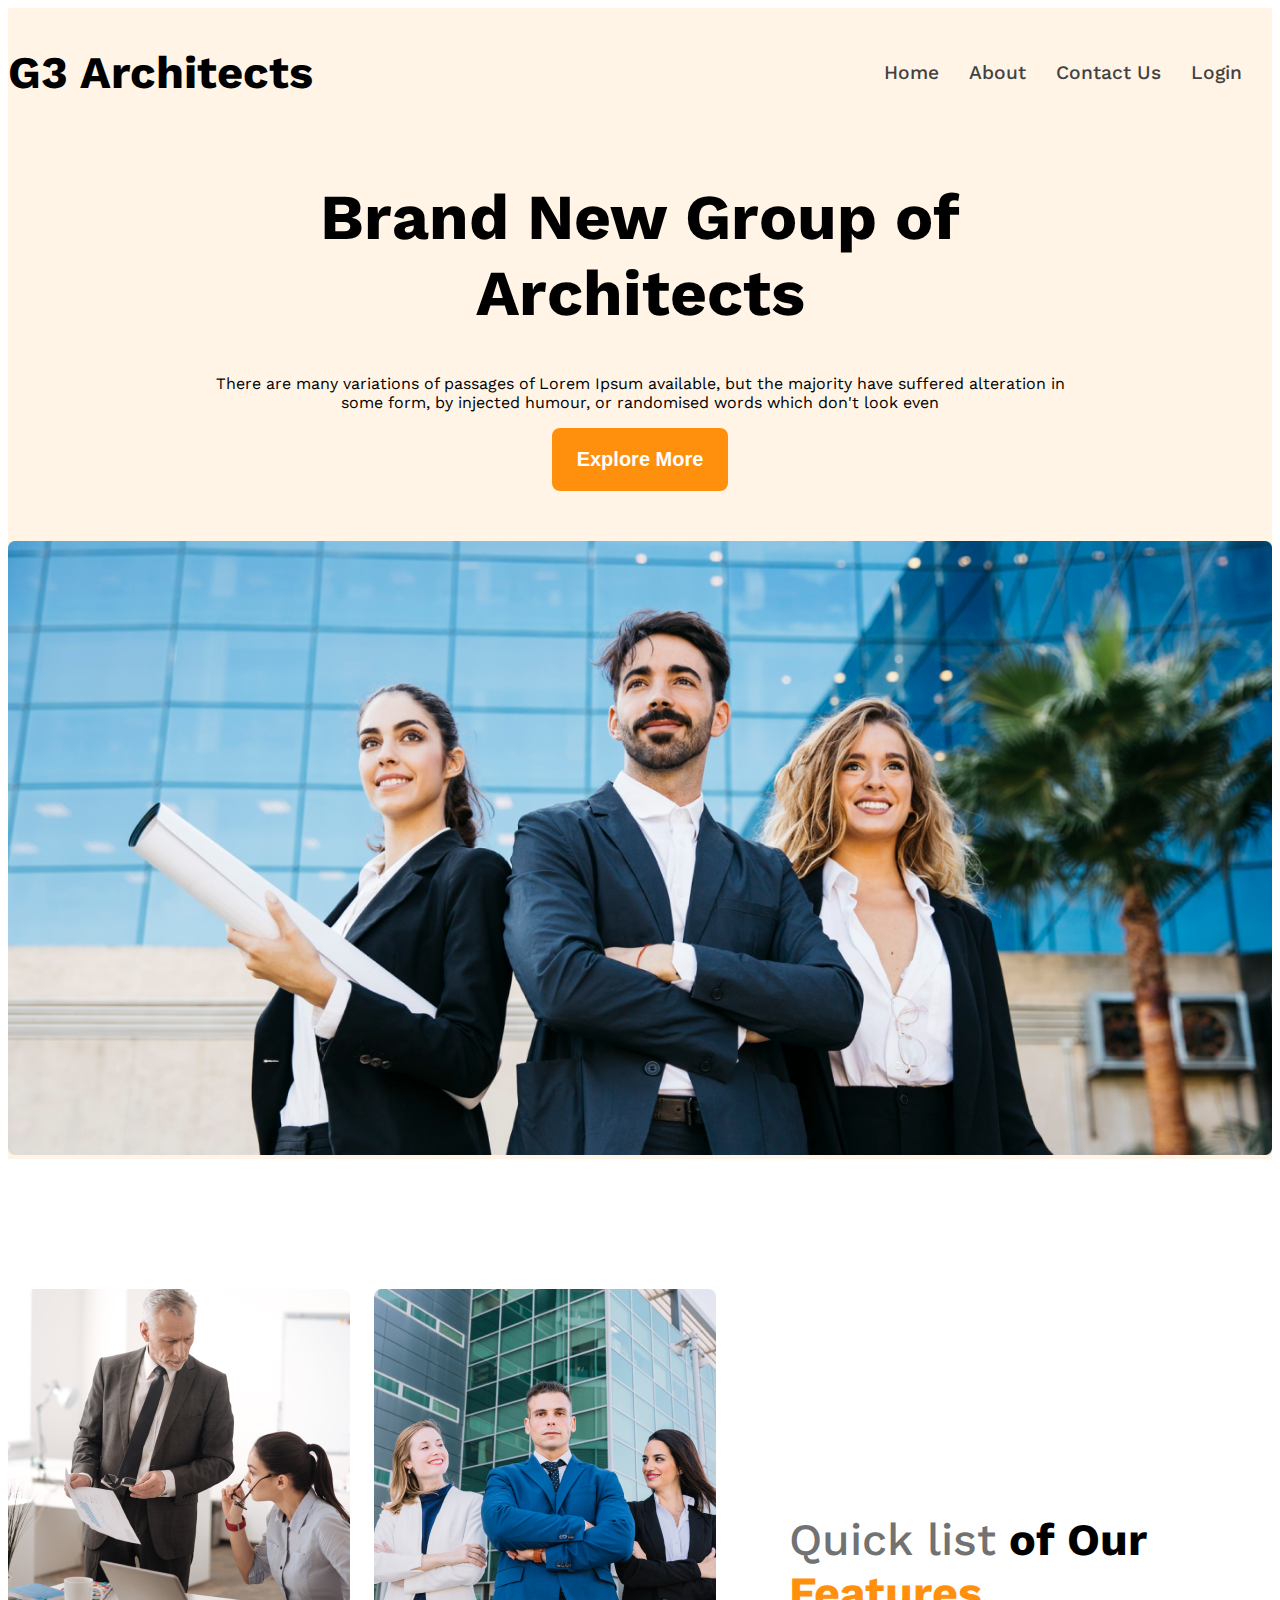
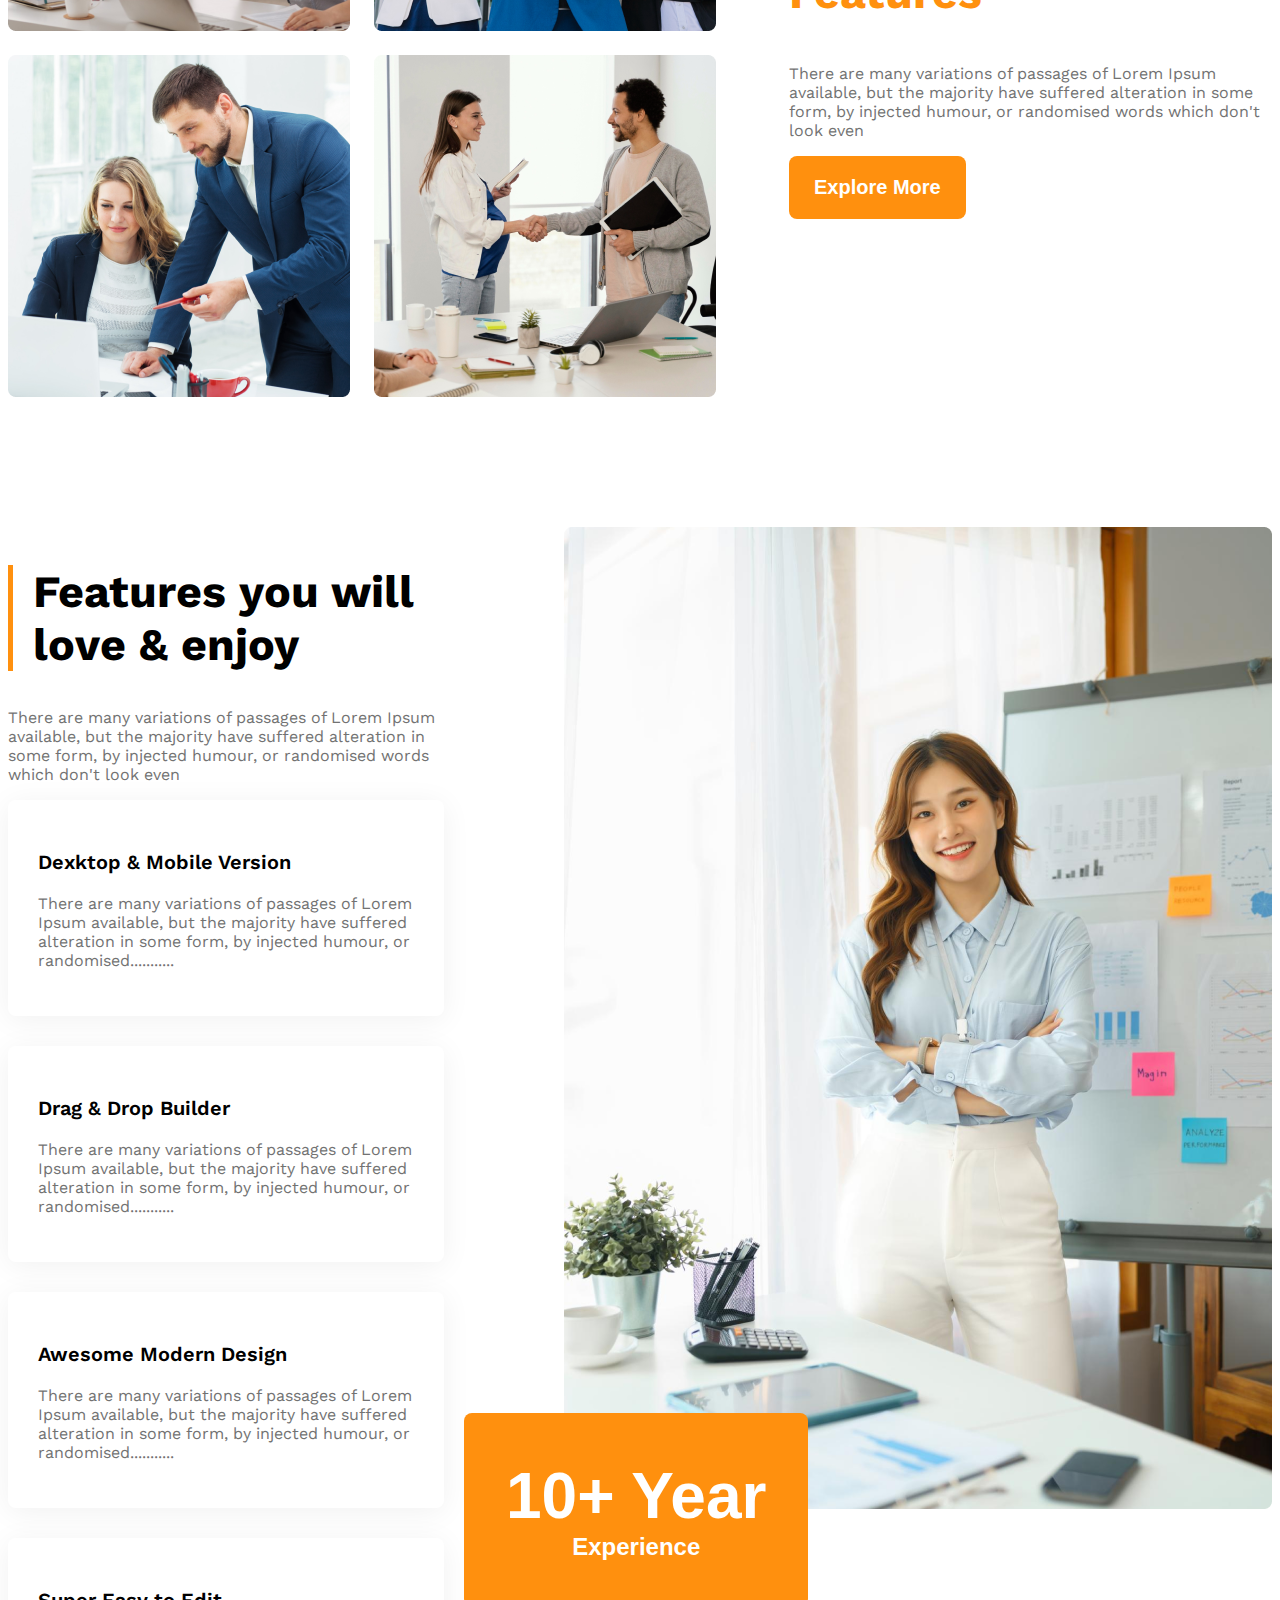
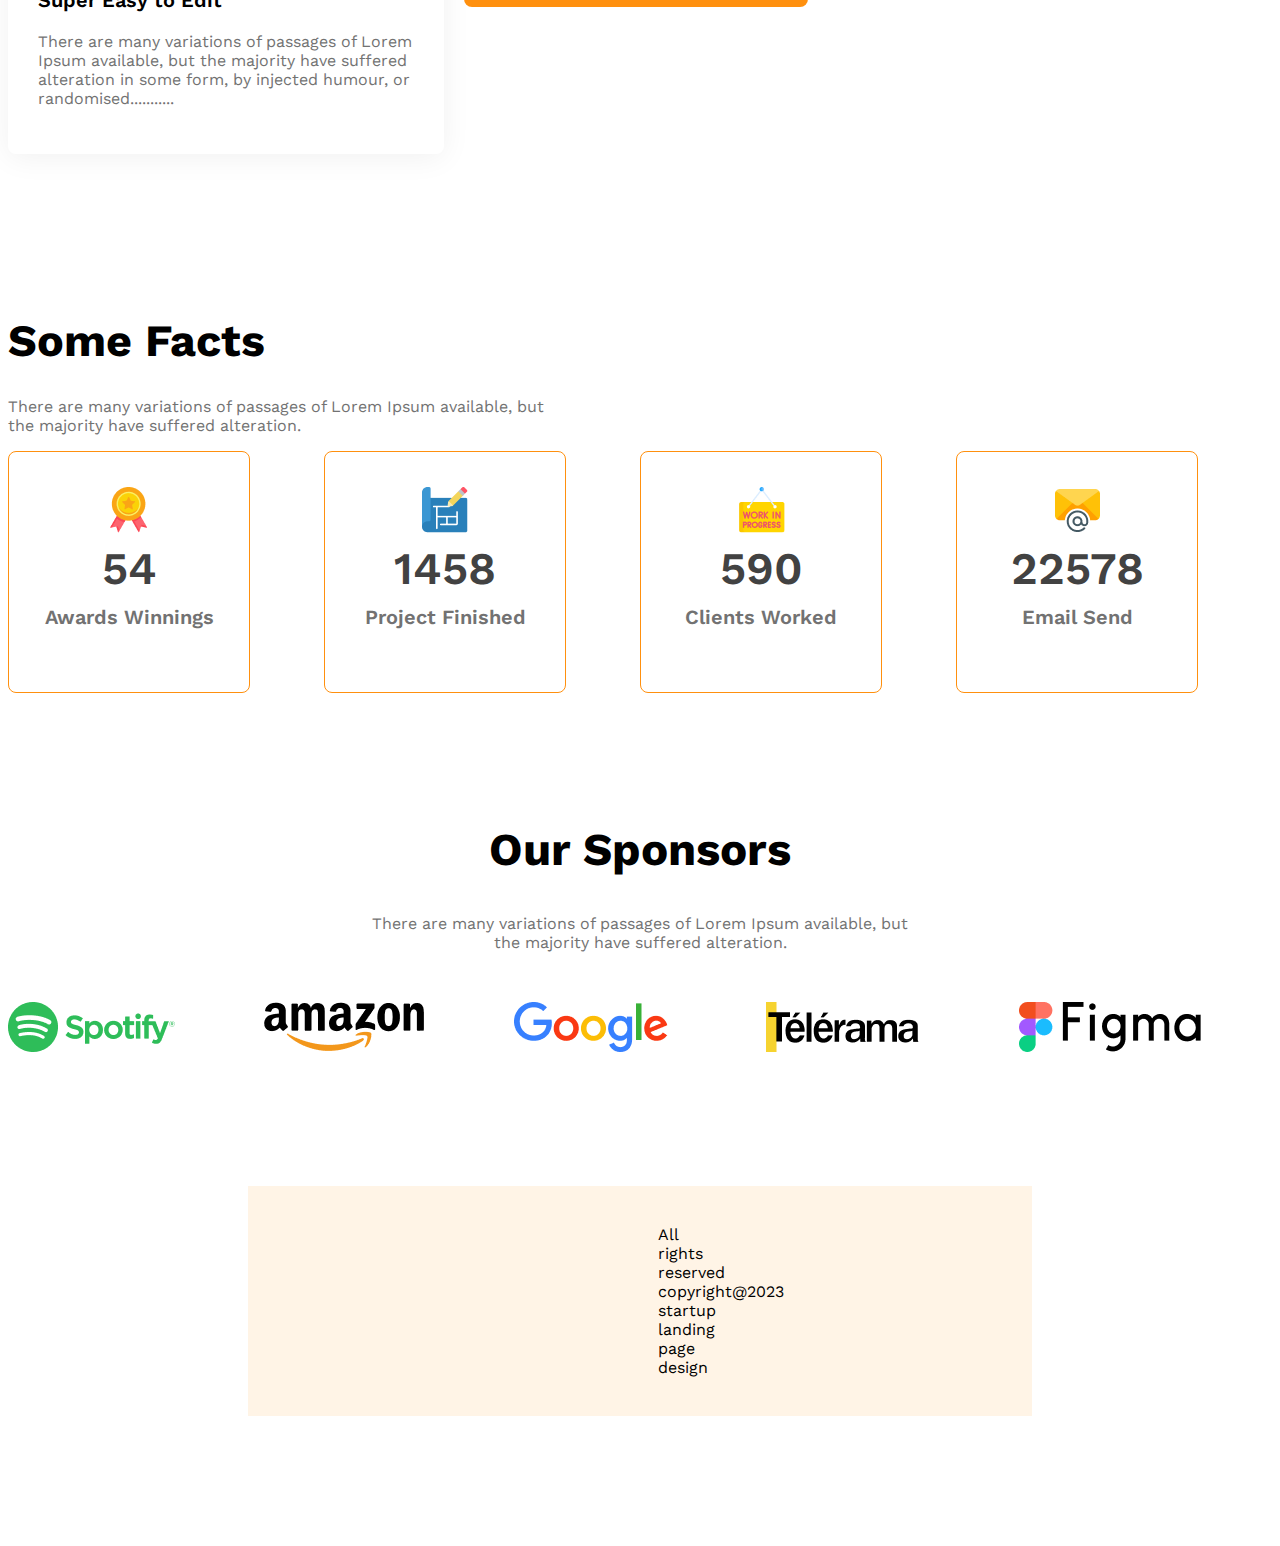
<file: index.html>
<!DOCTYPE html>
<html lang="en">
<head>
  <meta charset="UTF-8">
  <meta name="viewport" content="width=device-width, initial-scale=1.0">
  <title>G3 Architects</title>
  <link rel="stylesheet" href="./index.css">
</head>
<body class="work-sans-font">
  <!-- header section -->
  <header class="bg-color">
    <nav class="navbar display-flex">
      <h2 class="brand ">G3 Architects</h2>
      <ul class="nav-links display-flex">
        <li class="nav-item"><a href="" class="nav-link text-gray">Home</a></li>
        <li class="nav-item"><a href="" class="nav-link text-gray">About</a></li>
        <li class="nav-item"><a href="" class="nav-link text-gray">Contact Us</a></li>
        <li class="nav-item"><a href="" class="nav-link text-gray">Login</a></li>
      </ul>
    </nav>
     <div class="banner">
            <div class="banner-content">
                <h1 class="banner-title">Brand New Group of Architects</h1>
                <p class="banner-description">There are many variations of passages of Lorem Ipsum available, but the
                    majority have suffered alteration in some form, by injected humour, or randomised words which don't
                    look even</p>
                <button class="primary-btn">Explore More</button>
            </div>
            <img class="banner-image" src="images/banner.png" alt="">
      </div>
  </header>
<!-- main section -->
  <main>
    <!-- team section -->
     <section>
      <div class="teams display-flex">
        <div class="team-img-container">
           <img src="./images/team1.png" alt="">
            <img src="./images/team2.png" alt="">
             <img src="./images/team3.png" alt="">
              <img src="./images/team4.png" alt="">
        </div>
        <div class="our-features">
          <h3 class="features-title"><span id="quick-list" class=" text-light-gray ">Quick list</span> <span >of Our</span> <br><span class="text-primary">Features</span></h3>
          <p class="text-light-gray">There are many variations of passages of Lorem Ipsum available, but the majority have suffered alteration in some form, by injected humour, or randomised words which don't look even</p>
          <button class="primary-btn">Explore More</button>

        </div>
      </div>

     </section>

     <!-- features section -->

     <section class="features display-flex">
      <div >
       <h2 id="features-section-title"  class="features-title">Features you will <br>love & enjoy</h2>
       <p class="text-light-gray">There are many variations of passages of Lorem Ipsum available, but the majority have suffered alteration in some form, by injected humour, or randomised words which don't look even</p>

       <div class="feature-card">
        <h3 class="feature-title">Dexktop & Mobile Version</h3>
        <p class="feature-description text-light-gray">There are many variations of passages of Lorem Ipsum available, but the majority have suffered alteration in some form, by injected humour, or randomised...........</p>
       </div>

       <div class="feature-card">
        <h3 class="feature-title">Drag & Drop Builder</h3>
        <p class="feature-description text-light-gray">There are many variations of passages of Lorem Ipsum available, but the majority have suffered alteration in some form, by injected humour, or randomised...........</p>
       </div>

       <div class="feature-card">
        <h3 class="feature-title">Awesome Modern Design</h3>
        <p class="feature-description text-light-gray">There are many variations of passages of Lorem Ipsum available, but the majority have suffered alteration in some form, by injected humour, or randomised...........</p>
       </div>
       <div class="feature-card">
        <h3 class="feature-title">Super Easy to Edit</h3>
        <p class="feature-description text-light-gray">There are many variations of passages of Lorem Ipsum available, but the majority have suffered alteration in some form, by injected humour, or randomised...........</p>
       </div>

       
      </div>
      <div  class="featured-architect">
        <img src="./g3-architect-website/images/architect.png" alt="">
        <button id="fetures-btn" class="primary-btn"><span id="btn-text">10+ Year</span><br><span>Experience</span></button>
      </div>
       </div>
     </section>


     <!-- some facts section -->
      <section >
        <h1 class="features-title">Some Facts</h1>
        <p class="facts-decription text-light-gray">There are many variations of passages of Lorem Ipsum available, but <br>the majority have suffered alteration.</p>
        <div class="facts-container ">
          <div class="fact-card  display-flex">
            <div>
              <img src="./g3-architect-website/images/icons/ribon.png" alt="" class="fact-icon">
              <h3 class="fact-number text-gray">54</h3>
              <h4 class="fact-name text-light-gray">Awards Winnings</h4>

            </div>
          </div>
          <div class="fact-card  display-flex">
            <div >
              <img src="./g3-architect-website/images/icons/projects.png" alt="" class="fact-icon">
              <h3  class="fact-number text-gray">1458</h3>
              <h4 class="fact-name text-light-gray">Project Finished</h4>
            </div>
          </div>
          <div class="fact-card  display-flex">
            <div >
              <img src="./images/icons/customers.png" alt="" class="fact-icon">
              <h3  class="fact-number text-gray">590</h3>
              <h4 class="fact-name text-light-gray">Clients Worked</h4>
            </div>
          </div>
          <div class="fact-card  display-flex">
            <div >
              <img src="./g3-architect-website/images/icons/email.png" alt="" class="fact-icon">
              <h3  class="fact-number text-gray">22578</h3>
              <h4 class="fact-name text-light-gray">Email Send</h4>
            </div>
          </div>

        </div>
      </section>


      <!-- sponsor section -->
     <section>
     
        <div class="sponsor-heading">
          <h2 class="sponsor-title">Our Sponsors</h2>
        <p class="sponsor-description text-light-gray">There are many variations of passages of Lorem Ipsum available, but the majority have suffered alteration.</p>
        </div>
      <div class="sponsor-container">
         <div class="sponsor-img"><img src="./images/sponsors/spotify.png" alt=""></div>

        <div class="sponsor-img"><img src="./images/sponsors/amazon.png" alt=""></div>

        <div class="sponsor-img"><img src="./images/sponsors/google.png" alt=""></div>

        <div class="sponsor-img"><img src="./images/sponsors/telerama.png" alt=""></div>

        <div class="sponsor-img"><img src="./images/sponsors/figma.png" alt=""></div>
      </div>

     </section>
  </main>

  <!-- footer section -->
   <footer class="footer bg-color">
    <p class="footer-description">All rights reserved copyright@2023 startup landing page design</p>
   </footer>
 

</body>
</html>
</file>
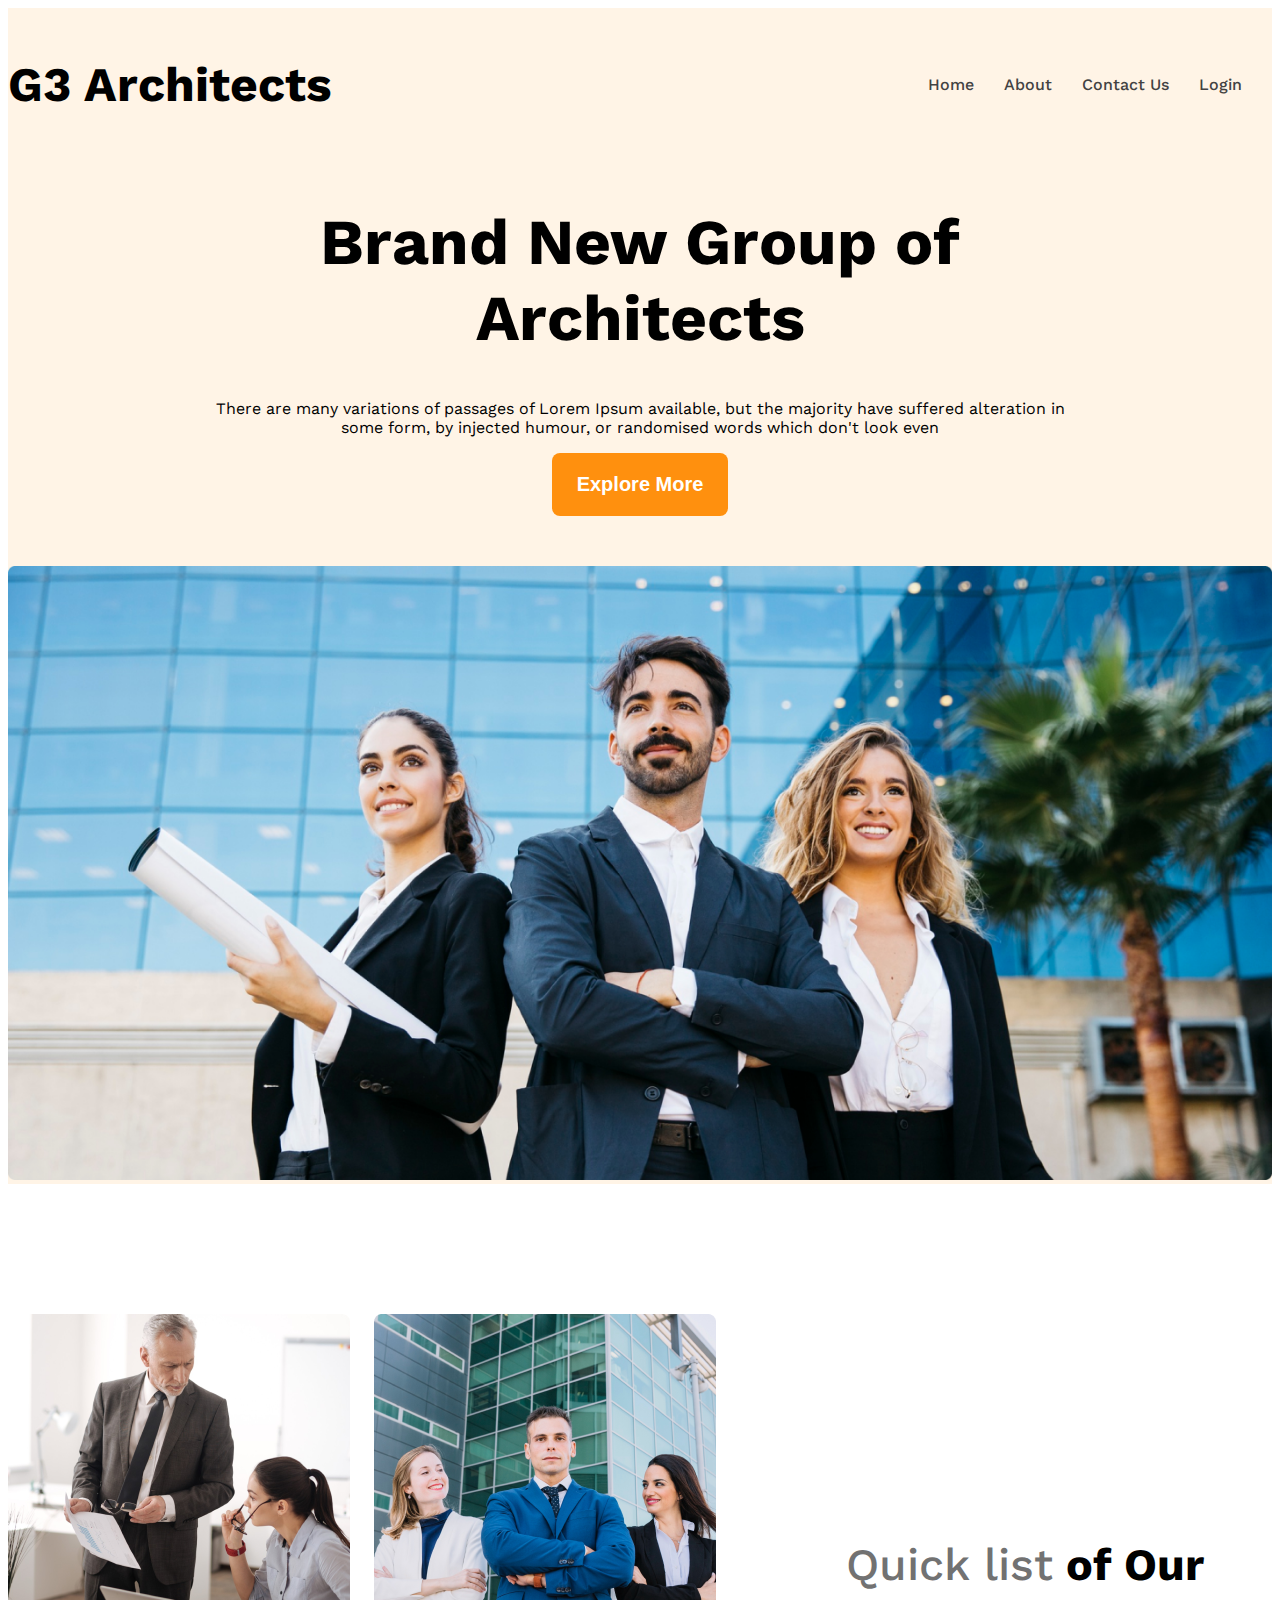
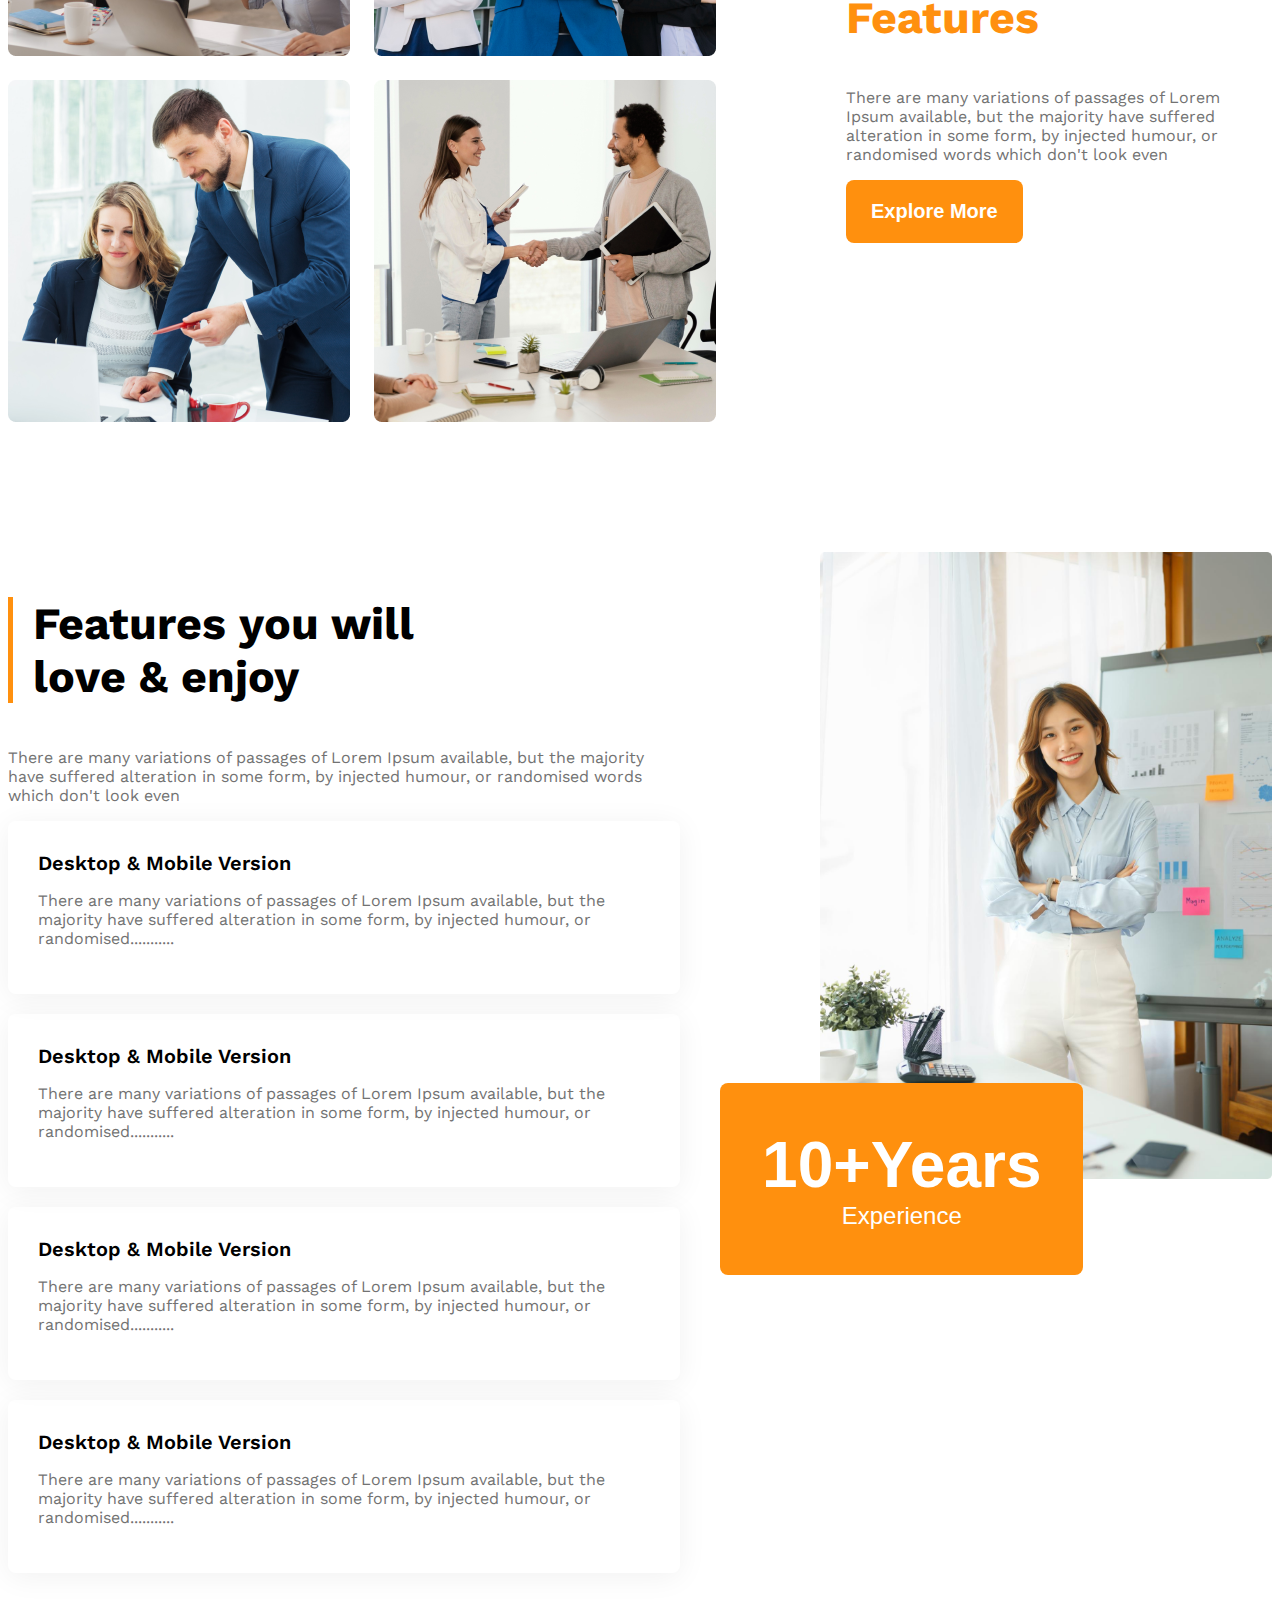
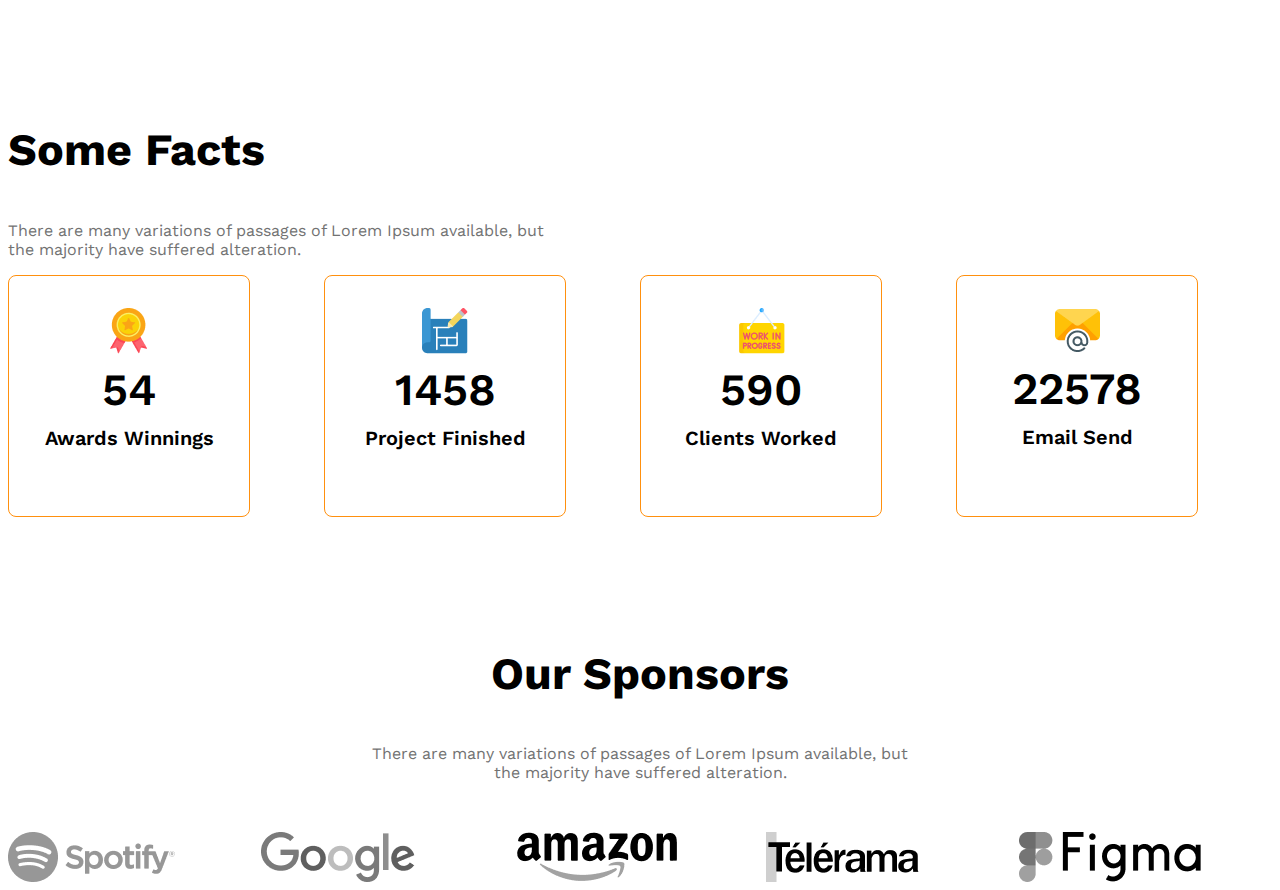
<file: g3-architect-website/index.html>
<!DOCTYPE html>
<html lang="en">

<head>
    <meta charset="UTF-8">
    <meta name="viewport" content="width=device-width, initial-scale=1.0">
    <title>G3 Architects</title>
    <link rel="stylesheet" href="styles/architects.css">
</head>

<body class="work-sans-font">
    <header class="bg-light">
        <nav class="navbar display-flex">
            <h3 class="brand">G3 Architects</h3>
            <ul class="nav-links display-flex">
                <!-- li.nav-item*4>a.nav-link -->
                <li class="nav-item"><a href="" class="nav-link text-gray">Home</a></li>
                <li class="nav-item"><a href="" class="nav-link text-gray">About</a></li>
                <li class="nav-item"><a href="" class="nav-link text-gray">Contact Us</a></li>
                <li class="nav-item"><a href="" class="nav-link text-gray">Login</a></li>
            </ul>
        </nav>
        <div class="banner">
            <div class="banner-content">
                <h1 class="banner-title">Brand New Group of Architects</h1>
                <p class="banner-description">There are many variations of passages of Lorem Ipsum available, but the
                    majority have suffered alteration in some form, by injected humour, or randomised words which don't
                    look even</p>
                <button class="btn-primary">Explore More</button>
            </div>
            <img class="banner-image" src="images/banner.png" alt="">
        </div>
    </header>
    <main>
        <!-- teams section start -->
        <section class="teams display-flex">
            <div class="team-img-container">
                <img src="images/team1.png" alt="two architect discussing about design">
                <img src="images/team2.png" alt="">
                <img src="images/team3.png" alt="">
                <img src="images/team4.png" alt="">
            </div>
            <div class="our-features">
                <h3 class="section-title"><span id="quick-list" class="text-light-gray">Quick list</span> <span>of Our
                    </span><span class="text-primary">Features</span></h3>
                <p class="feature-description text-light-gray">There are many variations of passages of Lorem Ipsum
                    available, but the majority have suffered alteration in some form, by injected humour, or randomised
                    words which don't look even</p>
                <button class="btn-primary">Explore More</button>
            </div>
        </section>

        <!-- features section start -->
         <section class="features display-flex">
            <div>
                <h3 id="feature-section-title" class="section-title">Features you will <br> love & enjoy</h3>
                <p class="text-light-gray">There are many variations of passages of Lorem Ipsum available, but the majority have suffered alteration in some form, by injected humour, or randomised words which don't look even</p>

                <!-- feature card container -->
                 <div class="feature-card">
                    <h4 class="feature-title">Desktop & Mobile Version</h4>
                    <p class="text-light-gray">There are many variations of passages of Lorem Ipsum available, but the majority have suffered alteration in some form, by injected humour, or randomised...........</p>
                 </div>
                 <div class="feature-card">
                    <h4 class="feature-title">Desktop & Mobile Version</h4>
                    <p class="text-light-gray">There are many variations of passages of Lorem Ipsum available, but the majority have suffered alteration in some form, by injected humour, or randomised...........</p>
                 </div>
                 <div class="feature-card">
                    <h4 class="feature-title">Desktop & Mobile Version</h4>
                    <p class="text-light-gray">There are many variations of passages of Lorem Ipsum available, but the majority have suffered alteration in some form, by injected humour, or randomised...........</p>
                 </div>
                 <div class="feature-card">
                    <h4 class="feature-title">Desktop & Mobile Version</h4>
                    <p class="text-light-gray">There are many variations of passages of Lorem Ipsum available, but the majority have suffered alteration in some form, by injected humour, or randomised...........</p>
                 </div>

            </div>
            <div class="featured-architect">
                <img src="images/architect.png" alt="">
                <button id="experience-badge" class="btn-primary">
                    <span id="experience-year">10+Years</span>
                    <br>
                    <span>Experience</span>
                </button>
            </div>
         </section>

        <!-- some facts -->
        <section>
            <h3 class="section-title">Some Facts</h3>
            <p class="text-light-gray fact-description">There are many variations of passages of Lorem Ipsum available, but the majority
                have suffered alteration.</p>
            <div class="facts-container">
                <!-- .fact-card*4>img.fact-icon+h4.fact-number+h5.fact-name -->
                <div class="fact-card display-flex">
                    <div>
                        <img src="images/icons/ribon.png" alt="" class="fact-icon">
                        <h4 class="fact-number">54</h4>
                        <h5 class="fact-name">Awards Winnings</h5>
                    </div>
                </div>
                <div class="fact-card display-flex">
                    <div>
                        <img src="images/icons/projects.png" alt="" class="fact-icon">
                        <h4 class="fact-number">1458</h4>
                        <h5 class="fact-name">Project Finished</h5>
                    </div>
                </div>
                <div class="fact-card display-flex">
                    <div>
                        <img src="images/icons/customers.png" alt="" class="fact-icon">
                        <h4 class="fact-number">590</h4>
                        <h5 class="fact-name">Clients Worked</h5>
                    </div>
                </div>
                <div class="fact-card display-flex">
                    <div>
                        <img src="images/icons/email.png" alt="" class="fact-icon">
                        <h4 class="fact-number">22578</h4>
                        <h5 class="fact-name">Email Send</h5>
                    </div>
                </div>

            </div>
        </section>

        <!-- Some facts  -->
        <section class="our-sponsors">
            <div class="sponsor-info">
                <h3 class="section-title">Our Sponsors</h3>
                <p class="text-light-gray">There are many variations of passages of Lorem Ipsum available, but the majority have suffered alteration.</p>
            </div>
            <div class="sponsor-companies">
                <img src="images/sponsors/spotify.png" alt="">
                <img src="images/sponsors/google.png" alt="">
                <img src="images/sponsors/amazon.png" alt="">
                <img src="images/sponsors/telerama.png" alt="">
                <img src="images/sponsors/figma.png" alt="">
            </div>
        </section>
    </main>
    <footer>

    </footer>
</body>

</html>
</file>
<file: index.css>
@import url('https://fonts.googleapis.com/css2?family=Work+Sans:ital,wght@0,100..900;1,100..900&display=swap');

/* shared style  */

.work-sans-font {
  font-family: "Work Sans", sans-serif;
  font-optical-sizing: auto;
 
}

.display-flex{
  display: flex;
}

.text-primary{
  color: #FF900E;
}

.bg-color{
  background-color: rgba(255, 144, 14, 0.1);
}

.primary-btn{
    background-color: #FF900E;
    color: white;
    padding: 20px 25px;
    font-size: 1.25rem;
    font-weight: 600;
    border-radius: 8px;
    border: none;
    cursor: pointer;
}

.navbar,.banner {
  max-width: 1440px;
  margin: 0 auto;
}
/* dark-02 */
.text-gray{
  color: #424242;
}

/* dark-03 */
.text-light-gray{
  color: #727272;
}

/* header section  */



/* nav related style */

.navbar{
  justify-content: space-between;
  align-items: center;
}
.brand{
  font-weight: 700;
  font-size: 2.83rem;
}
.nav-item{
  list-style: none;
  margin-right: 30px;

}
.nav-link{
  text-decoration: none;
  font-weight: 500;
  font-size: 1.2rem;
}


/* banner style */

.banner-content{
    max-width: 850px;
    margin: 0 auto;
    text-align: center;
    margin-bottom: 50px;
}

.banner-title{
    font-weight: 700;
    font-size: 4rem;
}

.banner-image{
    width: 100%;
    justify-content: center;
}


/* main section */

main{
  max-width: 1440px ;
  margin: 0 auto;
}


main>section{
  margin-top: 130px;
}


/* team section  */

.teams {
 align-items: center;
}

.team-img-container{
  display: grid;
  grid-template-columns: repeat(2,1fr);
  gap: 24px;
}

.our-features{
  margin-left: 73px ;
  max-width: 537px;
  /* border: 1px solid red; */
  
}

.features-title{
  font-size: 45px ;
}

#quick-list{
  font-weight: 500;
}








/* some facts style  */

.facts-container{
  display: grid;
  grid-template-columns: repeat(4,1fr);
}

.fact-card{
  border: 1px solid #FF900E;
  width: 240px;
  height: 240px;
  justify-content: center;
  align-items: center;
  text-align: center;
  border-radius: 8px;
}

.fact-icon{
  border-top: 45.92px;
}


.fact-number{
  font-weight: 600;
  font-size: 2.82rem ;
  margin-top: 5px;
  margin-bottom: 10px ;
}

.fact-name{
  font-weight: 600;
  font-size: 1.25rem;
  margin-top: 5px;
}




/* features related style */
#fetures-btn{
  padding: 46px 42px;
  font-weight: 600;
  font-size: 1.5rem;
  margin-top: -100px;
  margin-left: -100px;
}

#features-section-title{
 border-left: 5px solid #FF900E;
 padding-left: 20px;
 /* font-size: 1.5rem;
 font-weight: 500;
 margin-left: -100px;
 margin-top: -100px; */
}

#btn-text{
  font-weight: 700;
  font-size: 4rem;
  color: FFFFFF;
}
.features-title{
  font-weight: 700;
  font-size: 2.8rem;
}

.features{
  
  gap: 120px;
}
.feature-card{
  padding: 30px;
  border-radius: 8px;
  box-shadow: 0 4px 30px 0 rgba(0, 0, 0, 0.06);
  margin-bottom: 30px;
}

.featured-architect img{
    /* width: 100%; */
}


.feature-title{
  font-weight: 600;
  font-size: 1.25rem;
}


/* Sponsor Section */
.sponsor-heading{
  max-width: 542px;
  max-height: 129px;
  /* justify-content: center */
  margin: 0 auto;
  text-align: center;
}

.sponsor-container{
  display: grid;
  grid-template-columns: repeat(5,1fr);
  margin-top: 50px;
}

.sponsor-title{
  font-weight: 700;
  font-size: 2.85rem;
}

/* .sponsor-description{
  margin-top: 24px;
} */


/* footer section */

footer{
  max-width: 1440px;
  /* max-height: 100px; */
  /* border: 1px solid rgb(255, 255, 255); */
  /* justify-content: center; */
  /* align-items: center; */
  margin: 130px 240px;
 
}
.footer-description{
  text-align: center;
  padding: 39px 410px;

}


/* responsive section */

@media screen and (max-width:576px){
  .navbar ,.nav-link ,.teams ,.features {
    flex-direction: column;
  }


  .facts-container ,.sponsor-container ,.team-img-container{
   grid-template-columns:repeat(1,1fr);
  }
  .facts-container ,.sponsor-container, {
    justify-items: center;
    gap: 20px;
  }
  .our-features{
    margin-left: 20px;
  }
  
  .featured-architect img{
    width: 100%;;
  }
}
</file>
<file: g3-architect-website/styles/architects.css>
@import url('https://fonts.googleapis.com/css2?family=Work+Sans:ital,wght@0,100..900;1,100..900&display=swap');


.work-sans-font {
  font-family: "Work Sans", sans-serif;
  font-optical-sizing: auto;
  font-weight: 400;
  font-style: normal;
}

/* shared styles */
.display-flex{
    display: flex;
}

.text-primary{
    color: #FF900E;
}

/* dark 02 */
.text-gray{
    color: #424242;
}

/* dark03 */
.text-light-gray{
    color: #727272;
}

.bg-light{
    background-color: rgba(255, 144, 14, 0.1);
}

.btn-primary{
    background-color: #FF900E;
    color: white;
    padding: 20px 25px;
    font-size: 1.25rem;
    font-weight: 600;
    border-radius: 8px;
    border: none;
}

main{
    max-width: 1440px;
    margin: 0 auto;
}

main > section{
    margin-top: 130px;
}

.section-title{
    font-size: 2.8rem;
    font-weight: 700;
}

/* header styles */

/* navbar related styles */
.navbar{
    justify-content: space-between;
    align-items: center;
}

.brand{
    font-weight: 700;
    font-size: 3rem;
}
.nav-item{
    list-style: none;
    margin-right: 30px;
}

.nav-link{
    text-decoration: none;
    font-weight: 500;
}

.navbar, .banner{
    max-width: 1440px;
    margin: 0 auto;
}

/* banner related styles */
.banner-content{
    max-width: 850px;
    margin: 0 auto;
    text-align: center;
    margin-bottom: 50px;
}

.banner-title{
    font-weight: 700;
    font-size: 4rem;
}

.banner-image{
    width: 100%;
}

/* team and feature related styles */
.teams{
    align-items: center;
}

.team-img-container{
    display: grid;
    grid-template-columns: repeat(2, 1fr);
    gap: 24px;
}

.our-features{
    margin-left: 130px;
    max-width: 530px;
}

#quick-list{
    font-weight: 500;
}

/* features section related styles */

.features{
    gap: 140px;
}

#feature-section-title{
    border-left: 5px solid #FF900E;
    padding-left: 20px;
}

.feature-card{
    padding: 30px;
    border-radius: 8px;
    box-shadow: 0 4px 30px 0 rgba(0, 0, 0, 0.06);
    margin-bottom: 20px;
}

.feature-card .feature-title{
    font-weight: 600;
    font-size: 1.25rem;
    margin-top: 0px;
    margin-bottom: 0px;
}

#experience-badge{
    padding: 45px 42px;
    font-size: 1.5rem;
    font-weight: 500;
    margin-left: -100px;
    margin-top: -100px;
}

#experience-year{
    font-size: 4rem;
    font-weight: 700;
}

.featured-architect img{
    width: 100%;
}

/* some facts related styles */
.facts-container{
    display: grid;
    grid-template-columns: repeat(4, 1fr);
}
.fact-card{
    border: 1px solid #FF900E;
    width: 240px;
    height: 240px;
    border-radius: 8px;
    text-align: center;
    align-items: center;
    justify-content: center;
}

.fact-number{
    font-size: 2.8rem;
    font-weight: 600;
    margin-top: 5px;
    margin-bottom: 10px;
}

.fact-name{
    font-size: 1.25rem;
    font-weight: 600;
    margin-top: 10px;
}

.fact-description{
    max-width: 540px;
}


/* sponsor related styles */
.sponsor-info{
    max-width: 540px;
    margin: 50px auto;
    text-align: center;
}

.sponsor-companies{
    display: grid;
    grid-template-columns: repeat(5, 1fr);
}

.sponsor-companies img{
    filter: grayscale(100%);
}


/* responsive media query */
@media screen and (max-width: 576px) {
    .navbar, 
    .nav-links, 
    .features,
    .teams{
        flex-direction: column;
    }

    .team-img-container, 
    .facts-container, 
    .sponsor-companies
    {
        grid-template-columns: 1fr;
    }

    .facts-container{
        justify-items: center;
        gap: 24px;
    }

    .sponsor-companies{
        justify-items: center;
        gap: 50px;
    }

    .our-features{
        margin-left: 20px;
    }

    #experience-badge{
        margin-top: 20px;
        margin-left: 20px;
    }
}

/* medium size device */
@media screen and (min-width: 576px) and (max-width: 992px) {
    .teams, .features{
        flex-direction: column;
    }
    .our-features{
        margin: 50px auto;
    }

    .sponsor-companies, .facts-container {
        grid-template-columns: repeat(2, 1fr);
        gap: 50px;
        justify-items: center;
    }

    #experience-badge{
        margin-top: 20px;
        margin-left: 20px;
    }
}
</file>
